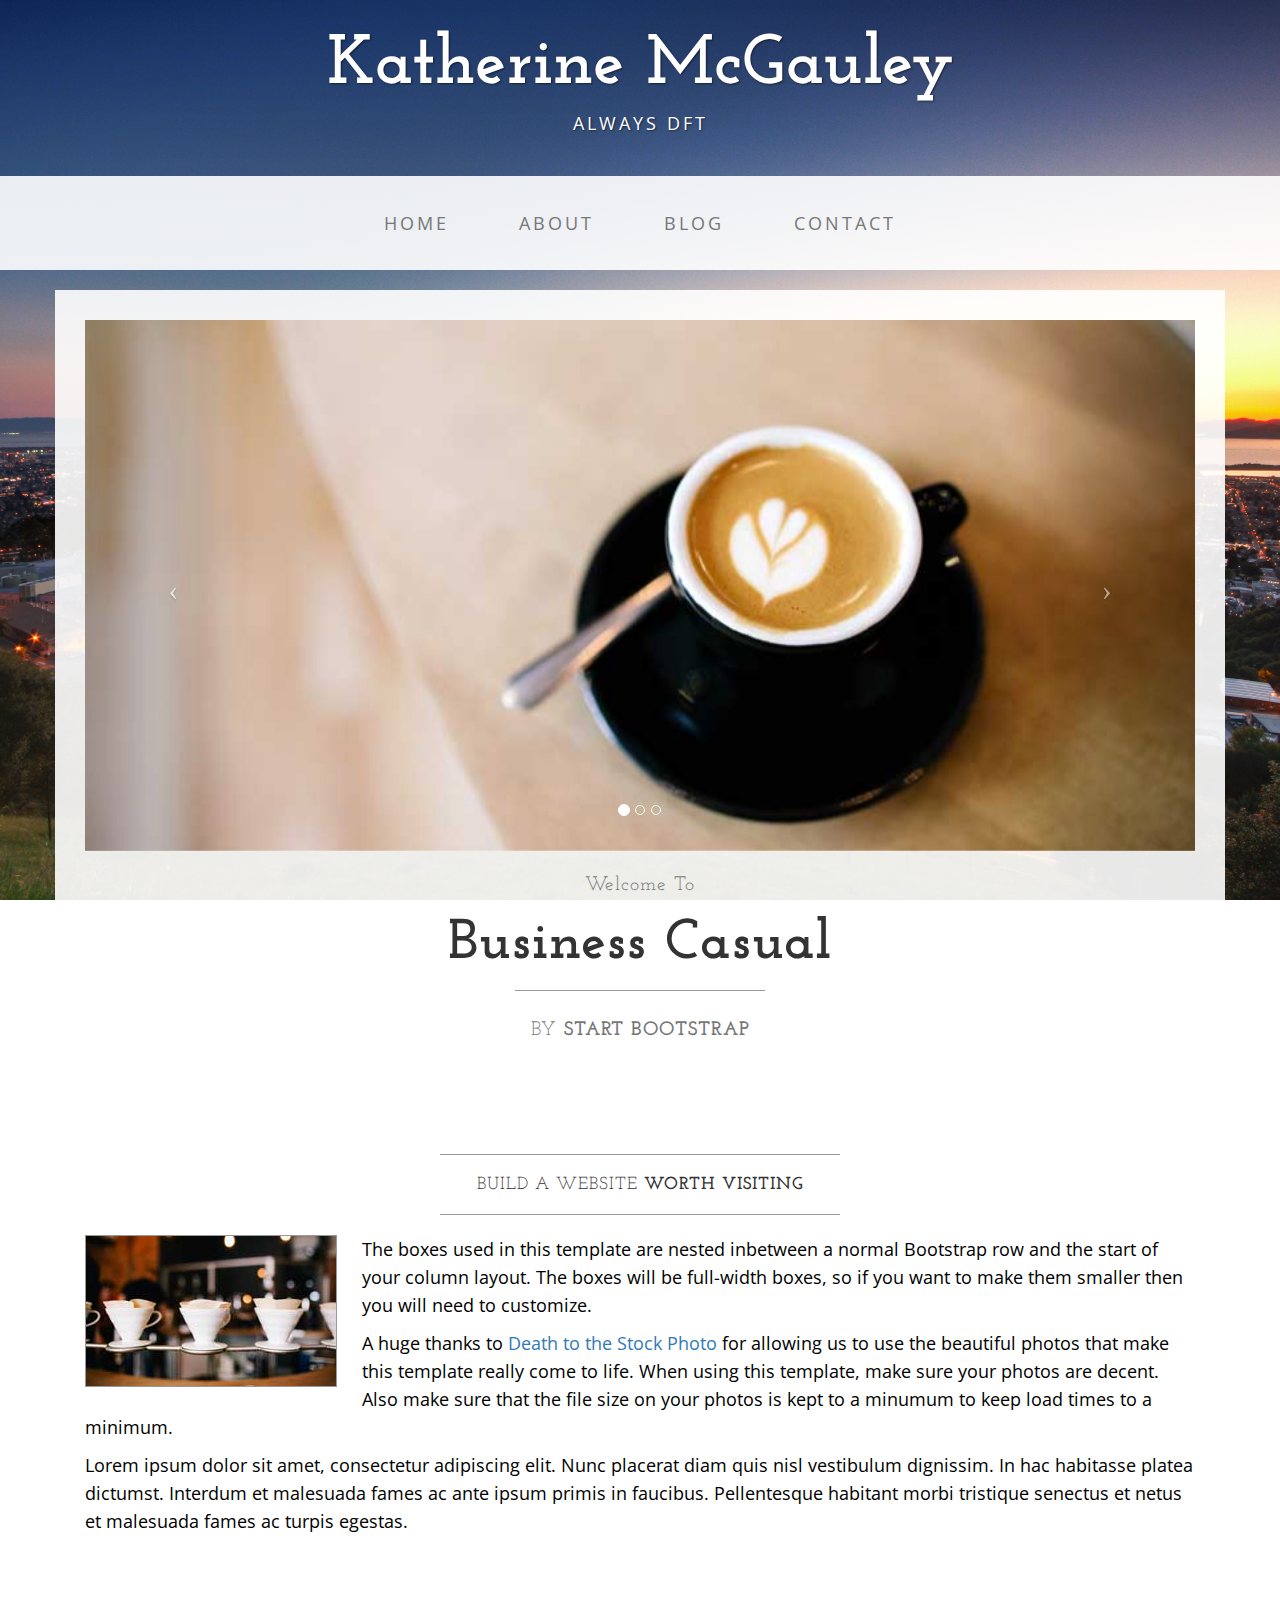
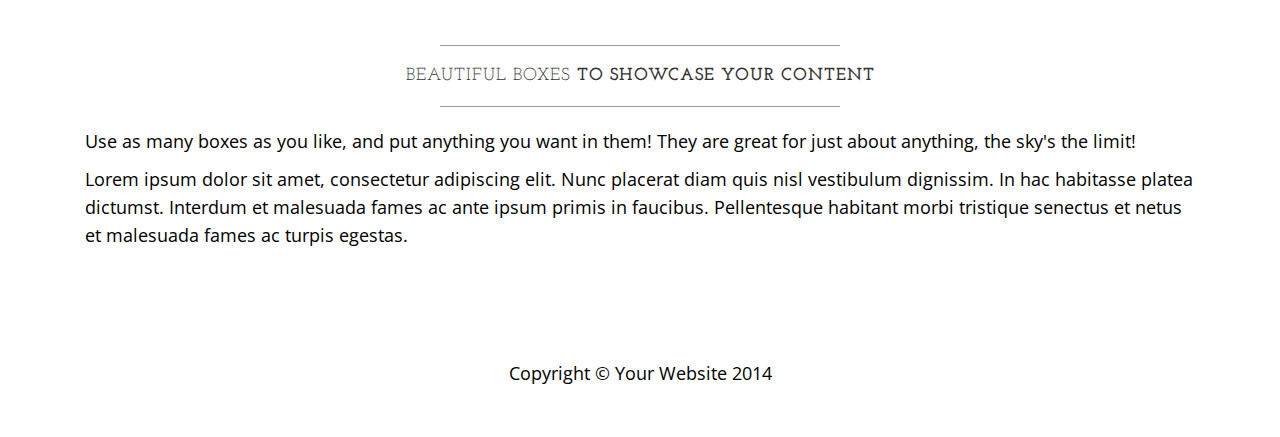
<file: index.html>
<!DOCTYPE html>
<html lang="en">

<head>

    <meta charset="utf-8">
    <meta http-equiv="X-UA-Compatible" content="IE=edge">
    <meta name="viewport" content="width=device-width, initial-scale=1">
    <meta name="description" content="">
    <meta name="author" content="">

    <title>Business Casual - Start Bootstrap Theme</title>

    <!-- Bootstrap Core CSS -->
    <link href="css/bootstrap.min.css" rel="stylesheet">

    <!-- Custom CSS -->
    <link href="css/business-casual.css" rel="stylesheet">

    <!-- Fonts -->
    <link href="http://fonts.googleapis.com/css?family=Open+Sans:300italic,400italic,600italic,700italic,800italic,400,300,600,700,800" rel="stylesheet" type="text/css">
    <link href="http://fonts.googleapis.com/css?family=Josefin+Slab:100,300,400,600,700,100italic,300italic,400italic,600italic,700italic" rel="stylesheet" type="text/css">

    <!-- HTML5 Shim and Respond.js IE8 support of HTML5 elements and media queries -->
    <!-- WARNING: Respond.js doesn't work if you view the page via file:// -->
    <!--[if lt IE 9]>
        <script src="https://oss.maxcdn.com/libs/html5shiv/3.7.0/html5shiv.js"></script>
        <script src="https://oss.maxcdn.com/libs/respond.js/1.4.2/respond.min.js"></script>
    <![endif]-->

</head>

<body>

    <div class="brand">Katherine McGauley</div>
    <div class="address-bar">always DFT</div>

    <!-- Navigation -->
    <nav class="navbar navbar-default" role="navigation">
        <div class="container">
            <!-- Brand and toggle get grouped for better mobile display -->
            <div class="navbar-header">
                <button type="button" class="navbar-toggle" data-toggle="collapse" data-target="#bs-example-navbar-collapse-1">
                    <span class="sr-only">Toggle navigation</span>
                    <span class="icon-bar"></span>
                    <span class="icon-bar"></span>
                    <span class="icon-bar"></span>
                </button>
                <!-- navbar-brand is hidden on larger screens, but visible when the menu is collapsed -->
                <a class="navbar-brand" href="index.html">Business Casual</a>
            </div>
            <!-- Collect the nav links, forms, and other content for toggling -->
            <div class="collapse navbar-collapse" id="bs-example-navbar-collapse-1">
                <ul class="nav navbar-nav">
                    <li>
                        <a href="index.html">Home</a>
                    </li>
                    <li>
                        <a href="about.html">About</a>
                    </li>
                    <li>
                        <a href="blog.html">Blog</a>
                    </li>
                    <li>
                        <a href="contact.html">Contact</a>
                    </li>
                </ul>
            </div>
            <!-- /.navbar-collapse -->
        </div>
        <!-- /.container -->
    </nav>

    <div class="container">

        <div class="row">
            <div class="box">
                <div class="col-lg-12 text-center">
                    <div id="carousel-example-generic" class="carousel slide">
                        <!-- Indicators -->
                        <ol class="carousel-indicators hidden-xs">
                            <li data-target="#carousel-example-generic" data-slide-to="0" class="active"></li>
                            <li data-target="#carousel-example-generic" data-slide-to="1"></li>
                            <li data-target="#carousel-example-generic" data-slide-to="2"></li>
                        </ol>

                        <!-- Wrapper for slides -->
                        <div class="carousel-inner">
                            <div class="item active">
                                <img class="img-responsive img-full" src="img/slide-1.jpg" alt="">
                            </div>
                            <div class="item">
                                <img class="img-responsive img-full" src="img/slide-2.jpg" alt="">
                            </div>
                            <div class="item">
                                <img class="img-responsive img-full" src="img/slide-3.jpg" alt="">
                            </div>
                        </div>

                        <!-- Controls -->
                        <a class="left carousel-control" href="#carousel-example-generic" data-slide="prev">
                            <span class="icon-prev"></span>
                        </a>
                        <a class="right carousel-control" href="#carousel-example-generic" data-slide="next">
                            <span class="icon-next"></span>
                        </a>
                    </div>
                    <h2 class="brand-before">
                        <small>Welcome to</small>
                    </h2>
                    <h1 class="brand-name">Business Casual</h1>
                    <hr class="tagline-divider">
                    <h2>
                        <small>By
                            <strong>Start Bootstrap</strong>
                        </small>
                    </h2>
                </div>
            </div>
        </div>

        <div class="row">
            <div class="box">
                <div class="col-lg-12">
                    <hr>
                    <h2 class="intro-text text-center">Build a website
                        <strong>worth visiting</strong>
                    </h2>
                    <hr>
                    <img class="img-responsive img-border img-left" src="img/intro-pic.jpg" alt="">
                    <hr class="visible-xs">
                    <p>The boxes used in this template are nested inbetween a normal Bootstrap row and the start of your column layout. The boxes will be full-width boxes, so if you want to make them smaller then you will need to customize.</p>
                    <p>A huge thanks to <a href="http://join.deathtothestockphoto.com/" target="_blank">Death to the Stock Photo</a> for allowing us to use the beautiful photos that make this template really come to life. When using this template, make sure your photos are decent. Also make sure that the file size on your photos is kept to a minumum to keep load times to a minimum.</p>
                    <p>Lorem ipsum dolor sit amet, consectetur adipiscing elit. Nunc placerat diam quis nisl vestibulum dignissim. In hac habitasse platea dictumst. Interdum et malesuada fames ac ante ipsum primis in faucibus. Pellentesque habitant morbi tristique senectus et netus et malesuada fames ac turpis egestas.</p>
                </div>
            </div>
        </div>

        <div class="row">
            <div class="box">
                <div class="col-lg-12">
                    <hr>
                    <h2 class="intro-text text-center">Beautiful boxes
                        <strong>to showcase your content</strong>
                    </h2>
                    <hr>
                    <p>Use as many boxes as you like, and put anything you want in them! They are great for just about anything, the sky's the limit!</p>
                    <p>Lorem ipsum dolor sit amet, consectetur adipiscing elit. Nunc placerat diam quis nisl vestibulum dignissim. In hac habitasse platea dictumst. Interdum et malesuada fames ac ante ipsum primis in faucibus. Pellentesque habitant morbi tristique senectus et netus et malesuada fames ac turpis egestas.</p>
                </div>
            </div>
        </div>

    </div>
    <!-- /.container -->

    <footer>
        <div class="container">
            <div class="row">
                <div class="col-lg-12 text-center">
                    <p>Copyright &copy; Your Website 2014</p>
                </div>
            </div>
        </div>
    </footer>

    <!-- jQuery -->
    <script src="js/jquery.js"></script>

    <!-- Bootstrap Core JavaScript -->
    <script src="js/bootstrap.min.js"></script>

    <!-- Script to Activate the Carousel -->
    <script>
    $('.carousel').carousel({
        interval: 5000 //changes the speed
    })
    </script>

</body>

</html>
</file>
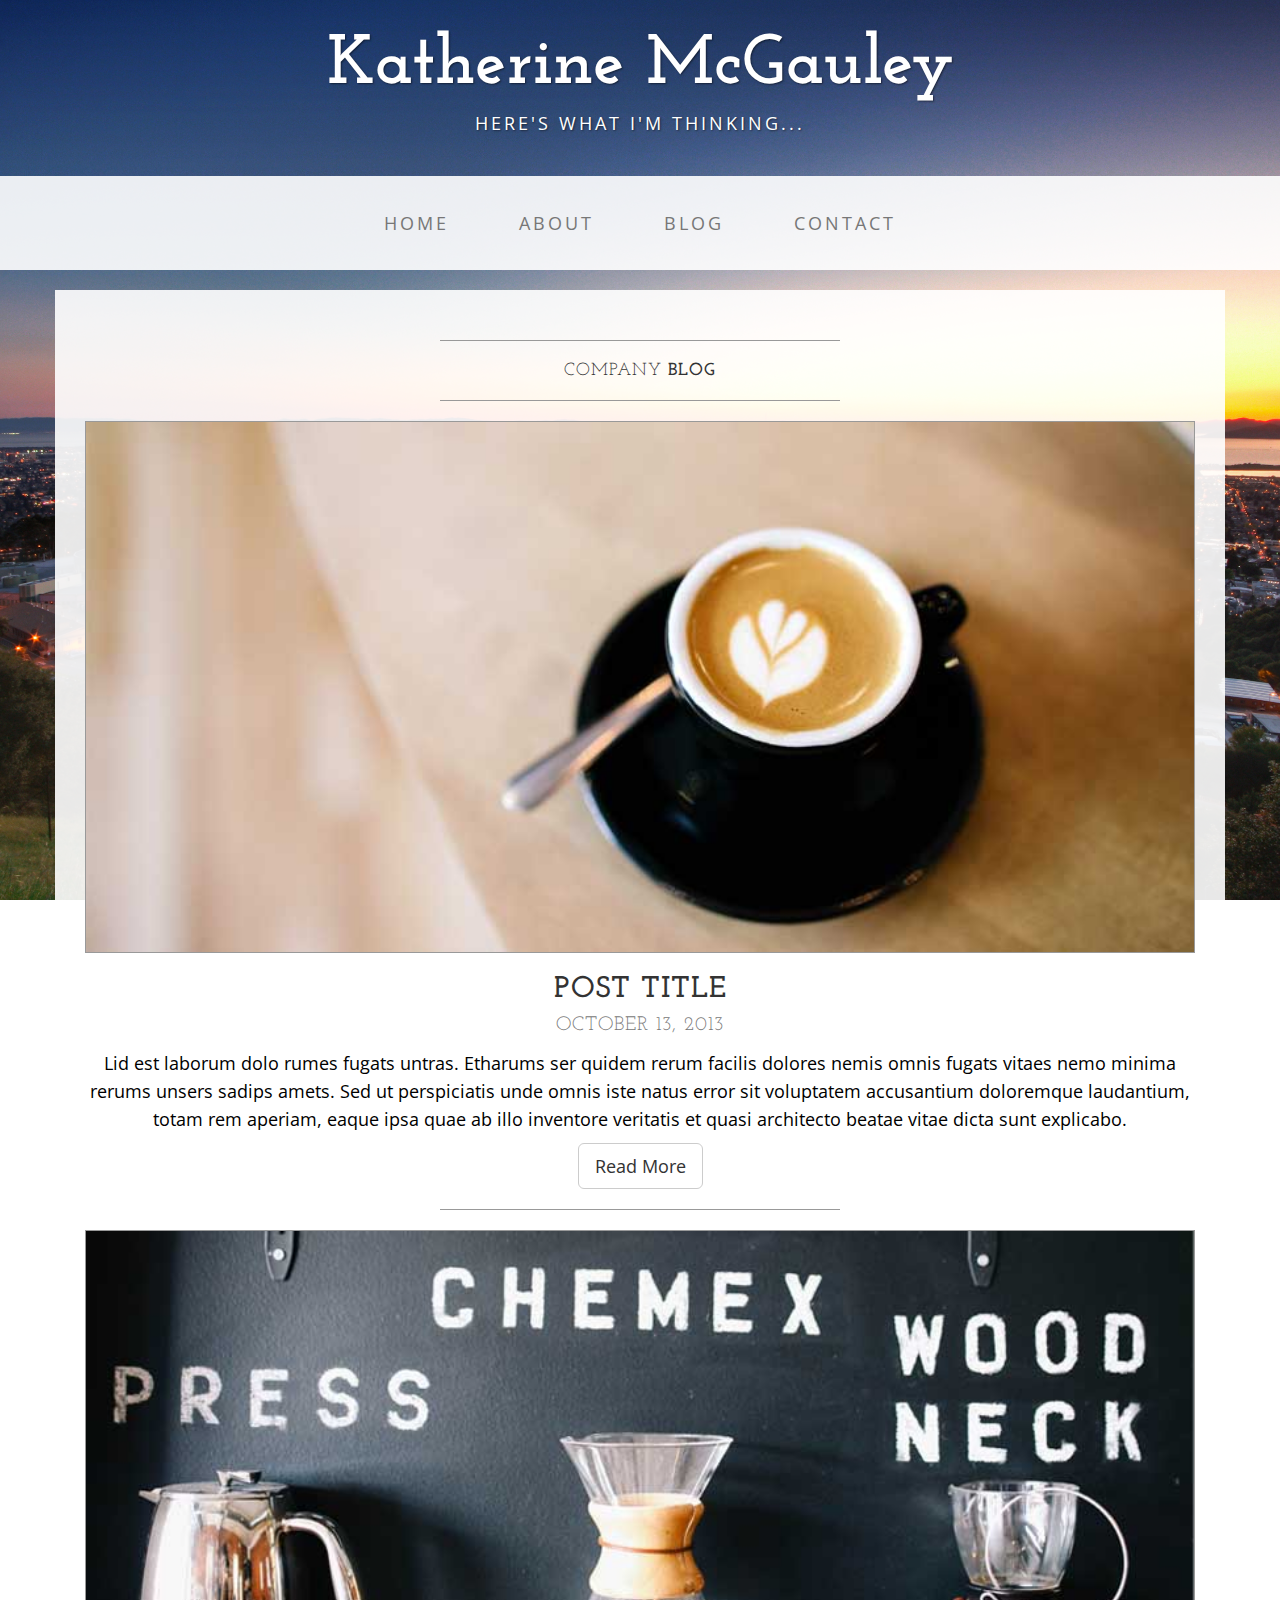
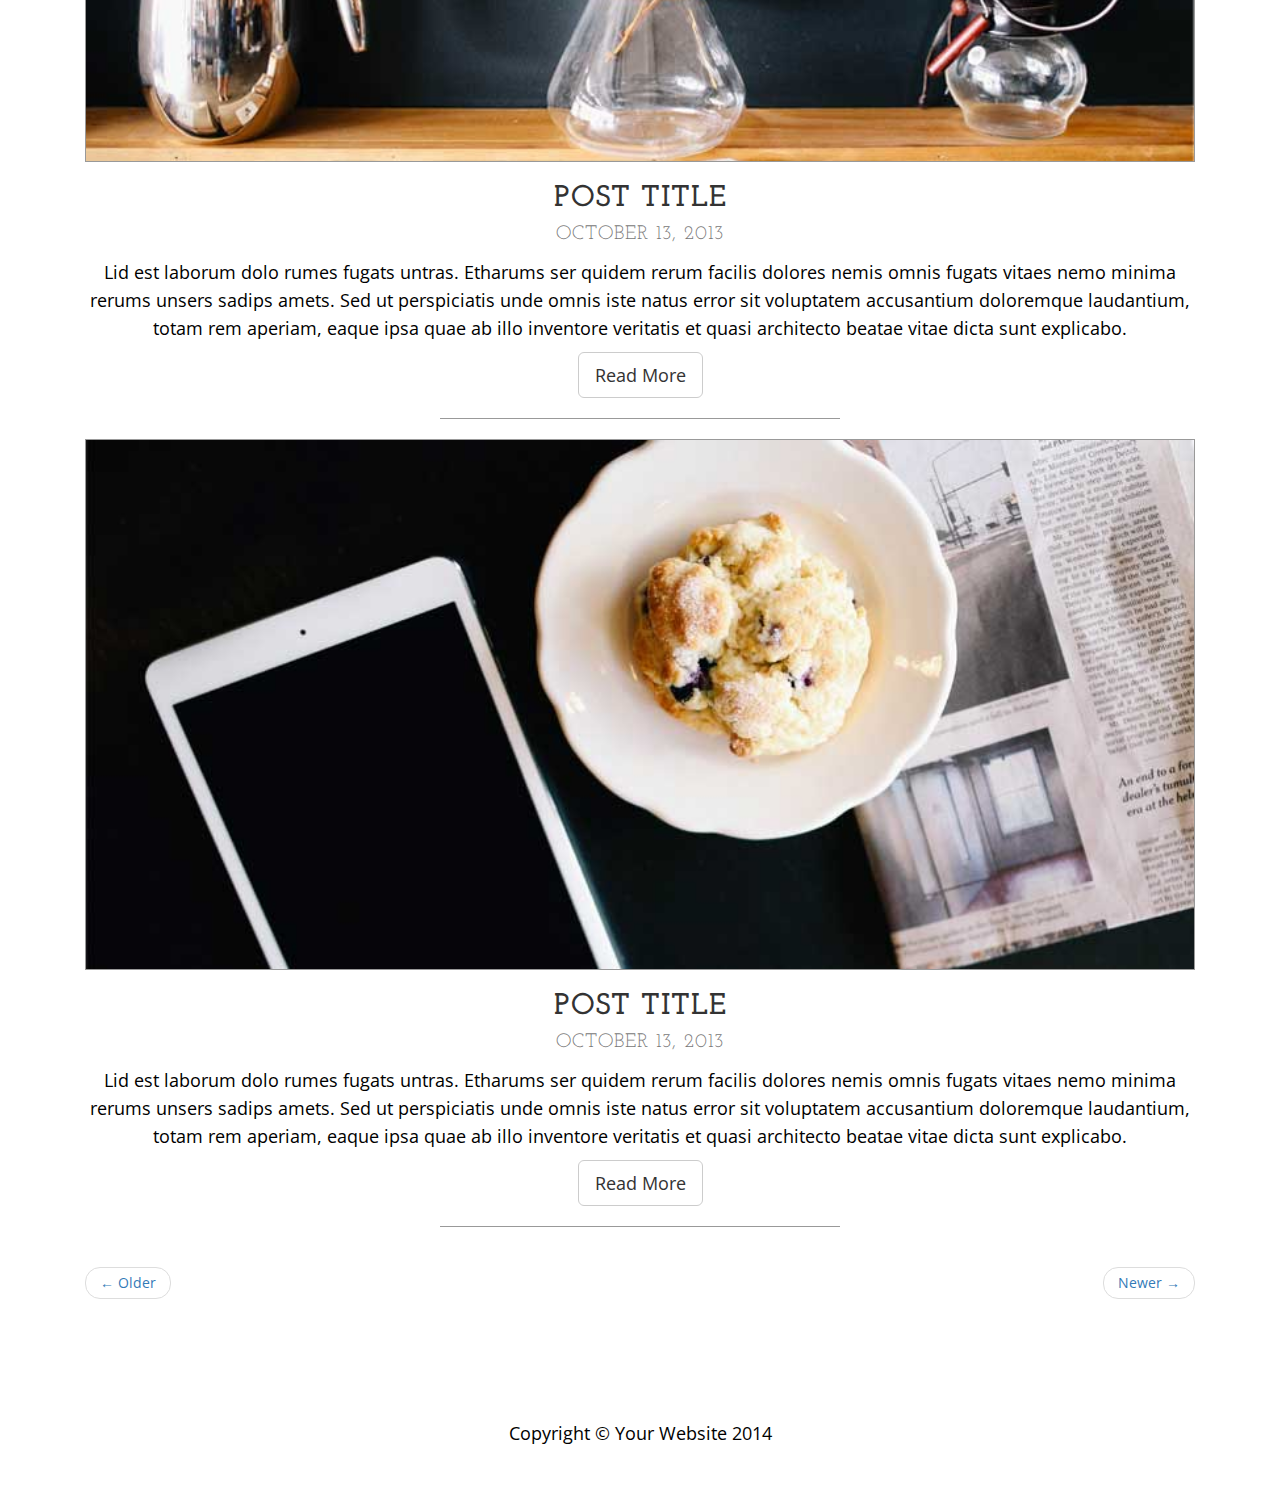
<file: blog.html>
<!DOCTYPE html>
<html lang="en">

<head>

    <meta charset="utf-8">
    <meta http-equiv="X-UA-Compatible" content="IE=edge">
    <meta name="viewport" content="width=device-width, initial-scale=1">
    <meta name="description" content="">
    <meta name="author" content="">

    <title>Blog - Business Casual - Start Bootstrap Theme</title>

    <!-- Bootstrap Core CSS -->
    <link href="css/bootstrap.min.css" rel="stylesheet">

    <!-- Custom CSS -->
    <link href="css/business-casual.css" rel="stylesheet">

    <!-- Fonts -->
    <link href="http://fonts.googleapis.com/css?family=Open+Sans:300italic,400italic,600italic,700italic,800italic,400,300,600,700,800" rel="stylesheet" type="text/css">
    <link href="http://fonts.googleapis.com/css?family=Josefin+Slab:100,300,400,600,700,100italic,300italic,400italic,600italic,700italic" rel="stylesheet" type="text/css">

    <!-- HTML5 Shim and Respond.js IE8 support of HTML5 elements and media queries -->
    <!-- WARNING: Respond.js doesn't work if you view the page via file:// -->
    <!--[if lt IE 9]>
        <script src="https://oss.maxcdn.com/libs/html5shiv/3.7.0/html5shiv.js"></script>
        <script src="https://oss.maxcdn.com/libs/respond.js/1.4.2/respond.min.js"></script>
    <![endif]-->

</head>

<body>

    <div class="brand">Katherine McGauley</div>
    <div class="address-bar">here's what I'm thinking...</div>

    <!-- Navigation -->
    <nav class="navbar navbar-default" role="navigation">
        <div class="container">
            <!-- Brand and toggle get grouped for better mobile display -->
            <div class="navbar-header">
                <button type="button" class="navbar-toggle" data-toggle="collapse" data-target="#bs-example-navbar-collapse-1">
                    <span class="sr-only">Toggle navigation</span>
                    <span class="icon-bar"></span>
                    <span class="icon-bar"></span>
                    <span class="icon-bar"></span>
                </button>
                <!-- navbar-brand is hidden on larger screens, but visible when the menu is collapsed -->
                <a class="navbar-brand" href="index.html">Business Casual</a>
            </div>
            <!-- Collect the nav links, forms, and other content for toggling -->
            <div class="collapse navbar-collapse" id="bs-example-navbar-collapse-1">
                <ul class="nav navbar-nav">
                    <li>
                        <a href="index.html">Home</a>
                    </li>
                    <li>
                        <a href="about.html">About</a>
                    </li>
                    <li>
                        <a href="blog.html">Blog</a>
                    </li>
                    <li>
                        <a href="contact.html">Contact</a>
                    </li>
                </ul>
            </div>
            <!-- /.navbar-collapse -->
        </div>
        <!-- /.container -->
    </nav>

    <div class="container">

        <div class="row">
            <div class="box">
                <div class="col-lg-12">
                    <hr>
                    <h2 class="intro-text text-center">Company
                        <strong>blog</strong>
                    </h2>
                    <hr>
                </div>
                <div class="col-lg-12 text-center">
                    <img class="img-responsive img-border img-full" src="img/slide-1.jpg" alt="">
                    <h2>Post Title
                        <br>
                        <small>October 13, 2013</small>
                    </h2>
                    <p>Lid est laborum dolo rumes fugats untras. Etharums ser quidem rerum facilis dolores nemis omnis fugats vitaes nemo minima rerums unsers sadips amets. Sed ut perspiciatis unde omnis iste natus error sit voluptatem accusantium doloremque laudantium, totam rem aperiam, eaque ipsa quae ab illo inventore veritatis et quasi architecto beatae vitae dicta sunt explicabo.</p>
                    <a href="#" class="btn btn-default btn-lg">Read More</a>
                    <hr>
                </div>
                <div class="col-lg-12 text-center">
                    <img class="img-responsive img-border img-full" src="img/slide-2.jpg" alt="">
                    <h2>Post Title
                        <br>
                        <small>October 13, 2013</small>
                    </h2>
                    <p>Lid est laborum dolo rumes fugats untras. Etharums ser quidem rerum facilis dolores nemis omnis fugats vitaes nemo minima rerums unsers sadips amets. Sed ut perspiciatis unde omnis iste natus error sit voluptatem accusantium doloremque laudantium, totam rem aperiam, eaque ipsa quae ab illo inventore veritatis et quasi architecto beatae vitae dicta sunt explicabo.</p>
                    <a href="#" class="btn btn-default btn-lg">Read More</a>
                    <hr>
                </div>
                <div class="col-lg-12 text-center">
                    <img class="img-responsive img-border img-full" src="img/slide-3.jpg" alt="">
                    <h2>Post Title
                        <br>
                        <small>October 13, 2013</small>
                    </h2>
                    <p>Lid est laborum dolo rumes fugats untras. Etharums ser quidem rerum facilis dolores nemis omnis fugats vitaes nemo minima rerums unsers sadips amets. Sed ut perspiciatis unde omnis iste natus error sit voluptatem accusantium doloremque laudantium, totam rem aperiam, eaque ipsa quae ab illo inventore veritatis et quasi architecto beatae vitae dicta sunt explicabo.</p>
                    <a href="#" class="btn btn-default btn-lg">Read More</a>
                    <hr>
                </div>
                <div class="col-lg-12 text-center">
                    <ul class="pager">
                        <li class="previous"><a href="#">&larr; Older</a>
                        </li>
                        <li class="next"><a href="#">Newer &rarr;</a>
                        </li>
                    </ul>
                </div>
            </div>
        </div>

    </div>
    <!-- /.container -->

    <footer>
        <div class="container">
            <div class="row">
                <div class="col-lg-12 text-center">
                    <p>Copyright &copy; Your Website 2014</p>
                </div>
            </div>
        </div>
    </footer>

    <!-- jQuery -->
    <script src="js/jquery.js"></script>

    <!-- Bootstrap Core JavaScript -->
    <script src="js/bootstrap.min.js"></script>

</body>

</html>
</file>
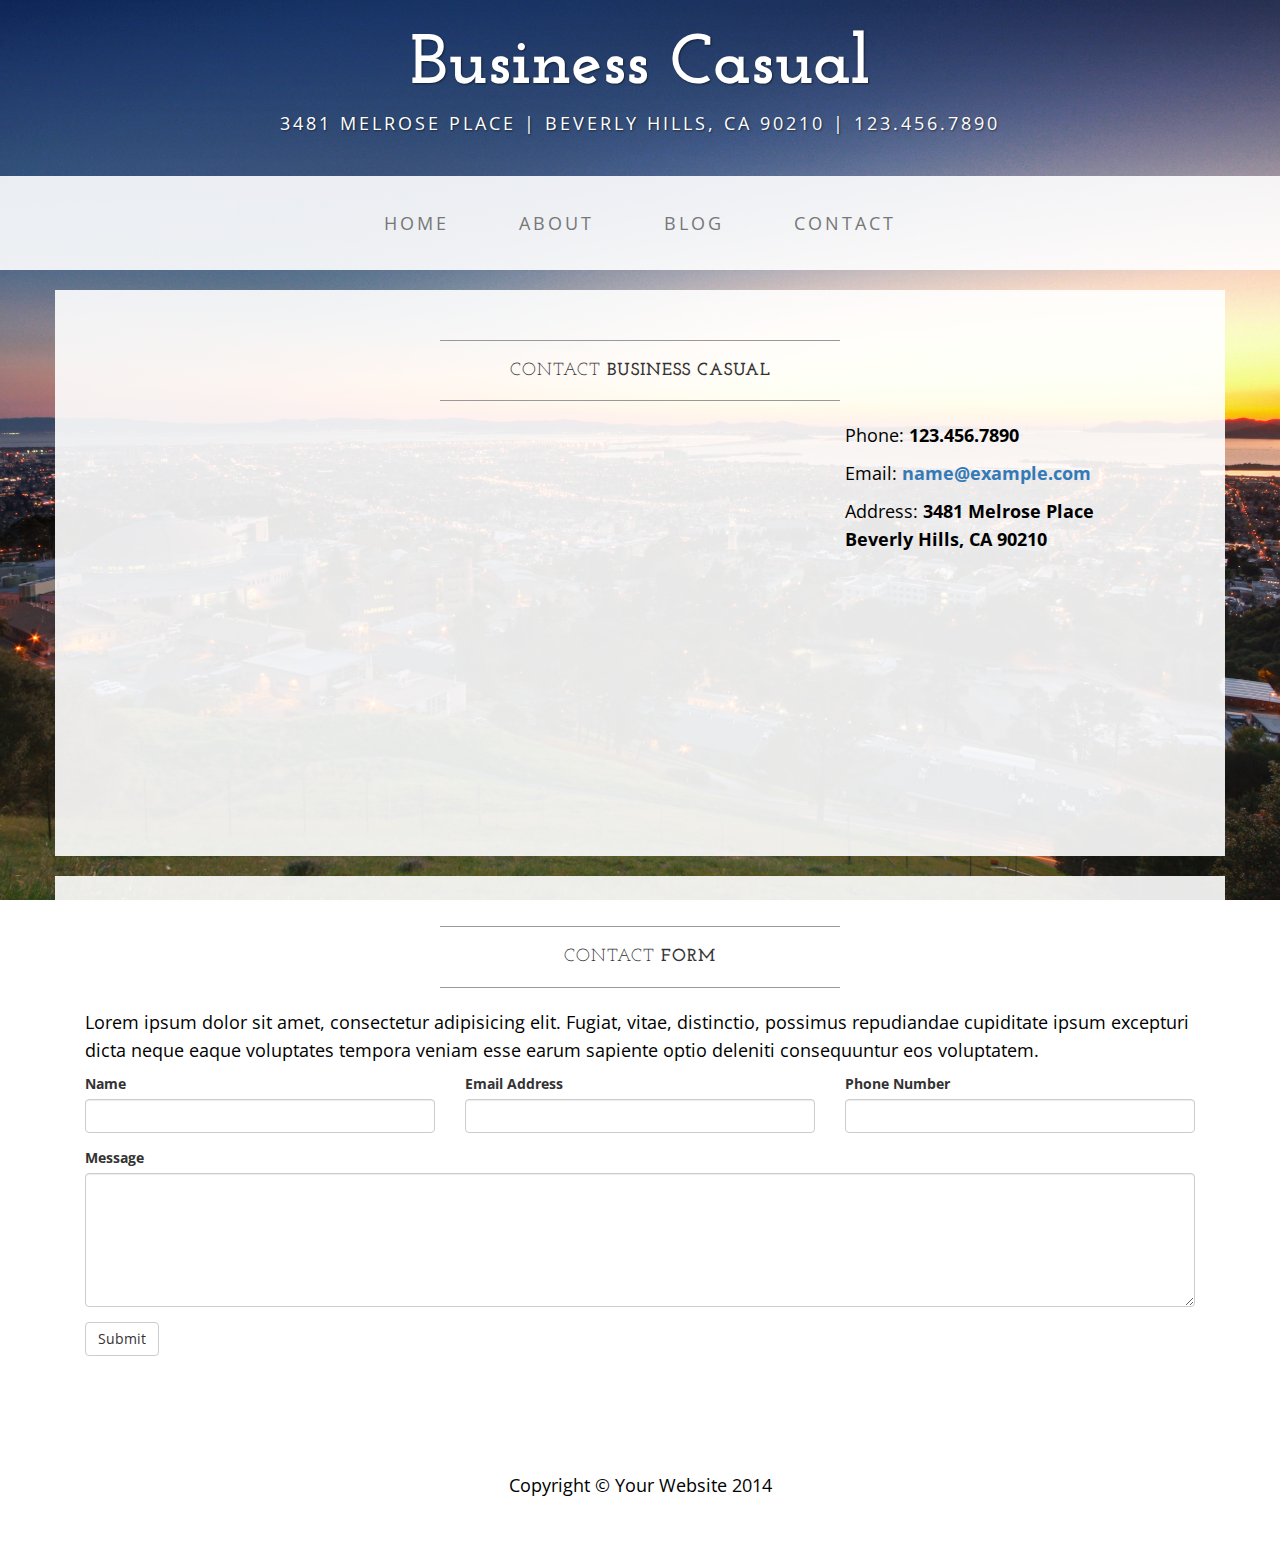
<file: contact.html>
<!DOCTYPE html>
<html lang="en">

<head>

    <meta charset="utf-8">
    <meta http-equiv="X-UA-Compatible" content="IE=edge">
    <meta name="viewport" content="width=device-width, initial-scale=1">
    <meta name="description" content="">
    <meta name="author" content="">

    <title>Contact - Business Casual - Start Bootstrap Theme</title>

    <!-- Bootstrap Core CSS -->
    <link href="css/bootstrap.min.css" rel="stylesheet">

    <!-- Custom CSS -->
    <link href="css/business-casual.css" rel="stylesheet">

    <!-- Fonts -->
    <link href="http://fonts.googleapis.com/css?family=Open+Sans:300italic,400italic,600italic,700italic,800italic,400,300,600,700,800" rel="stylesheet" type="text/css">
    <link href="http://fonts.googleapis.com/css?family=Josefin+Slab:100,300,400,600,700,100italic,300italic,400italic,600italic,700italic" rel="stylesheet" type="text/css">

    <!-- HTML5 Shim and Respond.js IE8 support of HTML5 elements and media queries -->
    <!-- WARNING: Respond.js doesn't work if you view the page via file:// -->
    <!--[if lt IE 9]>
        <script src="https://oss.maxcdn.com/libs/html5shiv/3.7.0/html5shiv.js"></script>
        <script src="https://oss.maxcdn.com/libs/respond.js/1.4.2/respond.min.js"></script>
    <![endif]-->

</head>

<body>

    <div class="brand">Business Casual</div>
    <div class="address-bar">3481 Melrose Place | Beverly Hills, CA 90210 | 123.456.7890</div>

    <!-- Navigation -->
    <nav class="navbar navbar-default" role="navigation">
        <div class="container">
            <!-- Brand and toggle get grouped for better mobile display -->
            <div class="navbar-header">
                <button type="button" class="navbar-toggle" data-toggle="collapse" data-target="#bs-example-navbar-collapse-1">
                    <span class="sr-only">Toggle navigation</span>
                    <span class="icon-bar"></span>
                    <span class="icon-bar"></span>
                    <span class="icon-bar"></span>
                </button>
                <!-- navbar-brand is hidden on larger screens, but visible when the menu is collapsed -->
                <a class="navbar-brand" href="index.html">Business Casual</a>
            </div>
            <!-- Collect the nav links, forms, and other content for toggling -->
            <div class="collapse navbar-collapse" id="bs-example-navbar-collapse-1">
                <ul class="nav navbar-nav">
                    <li>
                        <a href="index.html">Home</a>
                    </li>
                    <li>
                        <a href="about.html">About</a>
                    </li>
                    <li>
                        <a href="blog.html">Blog</a>
                    </li>
                    <li>
                        <a href="contact.html">Contact</a>
                    </li>
                </ul>
            </div>
            <!-- /.navbar-collapse -->
        </div>
        <!-- /.container -->
    </nav>

    <div class="container">

        <div class="row">
            <div class="box">
                <div class="col-lg-12">
                    <hr>
                    <h2 class="intro-text text-center">Contact
                        <strong>business casual</strong>
                    </h2>
                    <hr>
                </div>
                <div class="col-md-8">
                    <!-- Embedded Google Map using an iframe - to select your location find it on Google maps and paste the link as the iframe src. If you want to use the Google Maps API instead then have at it! -->
                    <iframe width="100%" height="400" frameborder="0" scrolling="no" marginheight="0" marginwidth="0" src="http://maps.google.com/maps?hl=en&amp;ie=UTF8&amp;ll=37.0625,-95.677068&amp;spn=56.506174,79.013672&amp;t=m&amp;z=4&amp;output=embed"></iframe>
                </div>
                <div class="col-md-4">
                    <p>Phone:
                        <strong>123.456.7890</strong>
                    </p>
                    <p>Email:
                        <strong><a href="mailto:name@example.com">name@example.com</a></strong>
                    </p>
                    <p>Address:
                        <strong>3481 Melrose Place
                            <br>Beverly Hills, CA 90210</strong>
                    </p>
                </div>
                <div class="clearfix"></div>
            </div>
        </div>

        <div class="row">
            <div class="box">
                <div class="col-lg-12">
                    <hr>
                    <h2 class="intro-text text-center">Contact
                        <strong>form</strong>
                    </h2>
                    <hr>
                    <p>Lorem ipsum dolor sit amet, consectetur adipisicing elit. Fugiat, vitae, distinctio, possimus repudiandae cupiditate ipsum excepturi dicta neque eaque voluptates tempora veniam esse earum sapiente optio deleniti consequuntur eos voluptatem.</p>
                    <form role="form">
                        <div class="row">
                            <div class="form-group col-lg-4">
                                <label>Name</label>
                                <input type="text" class="form-control">
                            </div>
                            <div class="form-group col-lg-4">
                                <label>Email Address</label>
                                <input type="email" class="form-control">
                            </div>
                            <div class="form-group col-lg-4">
                                <label>Phone Number</label>
                                <input type="tel" class="form-control">
                            </div>
                            <div class="clearfix"></div>
                            <div class="form-group col-lg-12">
                                <label>Message</label>
                                <textarea class="form-control" rows="6"></textarea>
                            </div>
                            <div class="form-group col-lg-12">
                                <input type="hidden" name="save" value="contact">
                                <button type="submit" class="btn btn-default">Submit</button>
                            </div>
                        </div>
                    </form>
                </div>
            </div>
        </div>

    </div>
    <!-- /.container -->

    <footer>
        <div class="container">
            <div class="row">
                <div class="col-lg-12 text-center">
                    <p>Copyright &copy; Your Website 2014</p>
                </div>
            </div>
        </div>
    </footer>

    <!-- jQuery -->
    <script src="js/jquery.js"></script>

    <!-- Bootstrap Core JavaScript -->
    <script src="js/bootstrap.min.js"></script>

</body>

</html>
</file>
<file: css/business-casual.css>
/*!
 * Start Bootstrap - Business Casual Bootstrap Theme (http://startbootstrap.com)
 * Code licensed under the Apache License v2.0.
 * For details, see http://www.apache.org/licenses/LICENSE-2.0.
 */

body {
    font-family: "Open Sans","Helvetica Neue",Helvetica,Arial,sans-serif;
    background: url('../img/berk.jpg') no-repeat center center fixed;
    -webkit-background-size: cover;
    -moz-background-size: cover;
    background-size: cover;
    -o-background-size: cover;
}

h1,
h2,
h3,
h4,
h5,
h6 {
    text-transform: uppercase;
    font-family: "Josefin Slab","Helvetica Neue",Helvetica,Arial,sans-serif;
    font-weight: 700;
    letter-spacing: 1px;
}

p {
    font-size: 1.25em;
    line-height: 1.6;
    color: #000;
}

hr {
    max-width: 400px;
    border-color: #999999;
}

.brand,
.address-bar {
    display: none;
}

.navbar-brand {
    text-transform: uppercase;
    font-weight: 900;
    letter-spacing: 2px;
}

.navbar-nav {
    text-transform: uppercase;
    font-weight: 400;
    letter-spacing: 3px;
}

.img-full {
    min-width: 100%;
}

.brand-before,
.brand-name {
    text-transform: capitalize;
}

.brand-before {
    margin: 15px 0;
}

.brand-name {
    margin: 0;
    font-size: 4em;
}

.tagline-divider {
    margin: 15px auto 3px;
    max-width: 250px;
    border-color: #999999;
}

.box {
    margin-bottom: 20px;
    padding: 30px 15px;
    background: #fff;
    background: rgba(255,255,255,0.9);
}

.intro-text {
    text-transform: uppercase;
    font-size: 1.25em;
    font-weight: 400;
    letter-spacing: 1px;
}

.img-border {
    float: none;
    margin: 0 auto 0;
    border: #999999 solid 1px;
}

.img-left {
    float: none;
    margin: 0 auto 0;
}

footer {
    background: #fff;
    background: rgba(255,255,255,0.9);
}

footer p {
    margin: 0;
    padding: 50px 0;
}

@media screen and (min-width:768px) {
    .brand {
        display: inherit;
        margin: 0;
        padding: 30px 0 10px;
        text-align: center;
        text-shadow: 1px 1px 2px rgba(0,0,0,0.5);
        font-family: "Josefin Slab","Helvetica Neue",Helvetica,Arial,sans-serif;
        font-size: 5em;
        font-weight: 700;
        line-height: normal;
        color: #fff;
    }

    .top-divider {
        margin-top: 0;
    }

    .img-left {
        float: left;
        margin-right: 25px;
    }

    .address-bar {
        display: inherit;
        margin: 0;
        padding: 0 0 40px;
        text-align: center;
        text-shadow: 1px 1px 2px rgba(0,0,0,0.5);
        text-transform: uppercase;
        font-size: 1.25em;
        font-weight: 400;
        letter-spacing: 3px;
        color: #fff;
    }

    .navbar {
        border-radius: 0;
    }

    .navbar-header {
        display: none;
    }

    .navbar {
        min-height: 0;
    }

    .navbar-default {
        border: none;
        background: #fff;
        background: rgba(255,255,255,0.9);
    }

    .nav>li>a {
        padding: 35px;
    }

    .navbar-nav>li>a {
        line-height: normal;
    }

    .navbar-nav {
        display: table;
        float: none;
        margin: 0 auto;
        table-layout: fixed;
        font-size: 1.25em;
    }
}

@media screen and (min-width:1200px) {
    .box:after {
        content: '';
        display: table;
        clear: both;
    }
}
</file>
